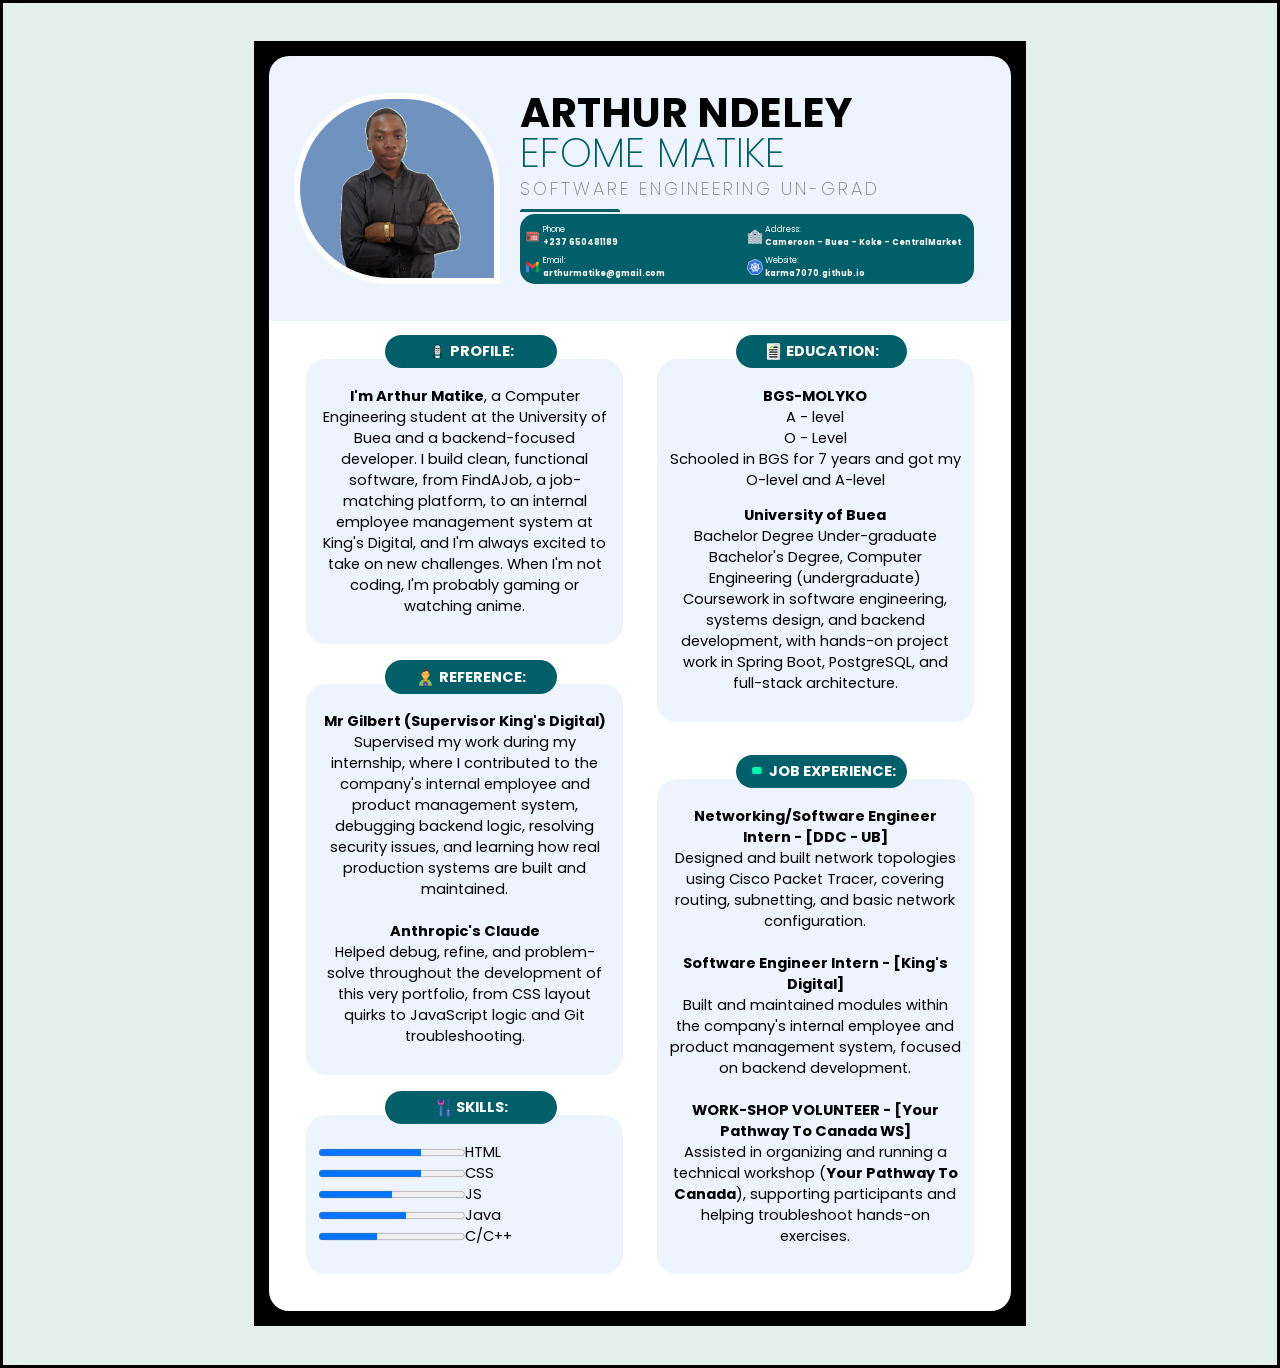
<file: html/3-CV-page.html>
<!DOCTYPE html>
<html lang="en">
<head>
  <meta charset="UTF-8">
  <meta name="viewport" content="width=device-width, initial-scale=1.0">
  <title>CV</title>

<link rel="preconnect" href="https://fonts.googleapis.com">
<link rel="preconnect" href="https://fonts.gstatic.com" crossorigin>
<link href="https://fonts.googleapis.com/css2?family=Poppins:wght@100;200;300;400;500;600;700&display=swap" rel="stylesheet">

<link rel="preconnect" href="https://fonts.googleapis.com">
<link rel="preconnect" href="https://fonts.gstatic.com" crossorigin>
<link href="https://fonts.googleapis.com/css2?family=Open+Sans:wght@400;500;600;700&display=swap" rel="stylesheet">

  <link rel="stylesheet" href="../css/CVpage-css/3-CV-page.css">
</head>
<body>

 <section>

  <main>

    <div class="cv-top-con">

             <div class="cv-top">

              <div class="profile-con">
                <img src="../images-and-icons/CVprofile.jpg">
              </div>

              <div class="cv-top-info">

                <div class="cv-top-info-top">
                  <a>ARTHUR NDELEY</a>
                  <span class="last-name">EFOME MATIKE</span>
                  <span class="field">SOFTWARE ENGINEERING UN-GRAD</span>
                   <svg width="100" height="5">
                    <line x1="0" y1="1" x2="100" y2="1" stroke-width="4"/>
                  </svg>
                </div>
               

                <div class="cv-top-info-bottom">

                  <div class="cv-top-info-bottom-items">
                    <img src="../images-and-icons/telephone-svgrepo-com.svg">
                    <a>
                      <span>
                        Phone
                      </span>
                      <br>
                      +237 650481189
                    </a>
                  </div>

                  <div class="cv-top-info-bottom-items">
                    <img src="../images-and-icons/home.svg">
                    <a>
                       <span>
                        Address:
                      </span>
                      <br>
                      Cameroon - Buea - Koke - CentralMarket
                    </a>
                  </div>

                  <div class="cv-top-info-bottom-items">
                    <img src="../images-and-icons/icons/new-logo-gmail-svgrepo-com.svg">
                    <a>
                       <span>
                        Email:
                      </span>
                      <br>
                      arthurmatike@gmail.com
                    </a>
                  </div>

                  <div class="cv-top-info-bottom-items">
                    <img src="../images-and-icons/icons/kubernetes-svgrepo-com.svg">
                    <a>
                       <span>
                        Website:
                      </span>
                      <br>
                      karma7070.github.io
                    </a>
                  </div>
                  
                </div>

              </div>

            </div>
    </div>

            <div class="cv-bottom-con">

              <div class="grids-con">




                <div class="grid-con-left">

                  <div class="single-grid profilegrid">

                <p><strong> I'm Arthur Matike</strong>, a Computer Engineering student at the University of Buea and a backend-focused developer. I build clean, functional software, from FindAJob, a job-matching platform, to an internal employee management system at King's Digital, and I'm always excited to take on new challenges. When I'm not coding, I'm probably gaming or watching anime.</p>

                <div class="floating-label">
                  <img src="/images-and-icons/about2.svg">PROFILE:
                </div>
              </div>

              <div class="single-grid referencegrid">

                <p>
                  <center>

                    <strong>Mr Gilbert (Supervisor King's Digital)</strong>

                    <br>

                    Supervised my work during my internship, where I contributed to the company's internal employee and product management system, debugging backend logic, resolving security issues, and learning how real production systems are built and maintained.

                    <br>
                    <br>

                    <strong>Anthropic's Claude</strong>

                    <br>

                    Helped debug, refine, and problem-solve throughout the development of this very portfolio, from CSS layout quirks to JavaScript logic and Git troubleshooting.

                    
                  </center>
                  
                </p>

                <div class="floating-label">
                  <img src="../images-and-icons/me.svg">REFERENCE:
                </div>
              </div>

               <div class="single-grid fullwidth skillsgrid">

                <p class="skillnbars">
                  
                  <progress value="70" max="100"></progress>HTML

                  <br>

                  
                  <progress value="70" max="100"></progress>CSS

                  <br>

                  
                  <progress value="50" max="100"></progress>JS

                  <br>

                  
                  <progress value="60" max="100"></progress>Java

                  <br>

                  
                  <progress value="40" max="100"></progress>C/C++

                </p>

                <div class="floating-label">
                  <img src="../images-and-icons/skills.svg">SKILLS:
                </div>
              </div>

            </div>








            <div class="grid-con-right">

               <div class="single-grid educationgrid">

                <p>
                 <center>
                  <strong>BGS-MOLYKO</strong>
                    <br>
                  A - level
                    <br>
                  O - Level
                    <br> 
                </center>

                  Schooled in BGS for 7 years and got my O-level and A-level
                </p>

                <p>
                 <center>
                  <strong>University of Buea</strong>
                    <br>
                  Bachelor Degree Under-graduate
                </center>

                  Bachelor's Degree, Computer Engineering (undergraduate)
Coursework in software engineering, systems design, and backend development, with hands-on project work in Spring Boot, PostgreSQL, and full-stack architecture.
                </p>

                <div class="floating-label">
                  <img src="../images-and-icons/CV2.svg">EDUCATION:
                </div>
              </div>

              <div class="single-grid jobxpgrid">

                <center>
                  <p>

                    <strong>Networking/Software Engineer Intern - [DDC - UB]</strong>
                    <br>
                    Designed and built network topologies using Cisco Packet Tracer, covering routing, subnetting, and basic network configuration.

                    <br>
                    <br>

                    <strong>Software Engineer Intern - [King's Digital]</strong>
                    <br>
                    Built and maintained modules within the company's internal employee and product management system, focused on backend development.

                    <br>
                    <br>

                    <strong>WORK-SHOP VOLUNTEER - [Your Pathway To Canada WS]</strong>
                    <br>
                    Assisted in organizing and running a technical workshop (<strong>Your Pathway To Canada</strong>), supporting participants and helping troubleshoot hands-on exercises.

                  </p>
                </center>

                <div class="floating-label">
                  <img src="../images-and-icons/laptop-macbook-notebook-svgrepo-com.svg">JOB EXPERIENCE:
                </div>
              </div>

            </div>
     
            </div>

            </div>

        </div>
        </div>

  </main>

</section> 
  
</body>
</html>
</file>
<file: css/CVpage-css/3-CV-page.css>
body {
  margin: 0;
  height: 100dvh;
  font-family: "Poppins", sans-serif;
  background-color:  rgb(227, 239, 235);
}

section{
  border-style: solid;
  display: flex;
  justify-content: center;
  align-items: center;
  flex-direction: column;
  min-height: 100dvh; 
  padding: 3%;

  overflow-y: auto;

}

main{
  border-style: solid;
  display: flex;
  flex-direction: column;
  justify-content: center;
  min-height: 90dvh; 
  width: 62%;
  background-color: black;

  padding: 1%;

  /*
Check read me file for explanation*/

display: flex;
}

.cv-top-con, .cv-bottom-con{
 /*border-style: solid;
  border-color: red;*/ 

}

.cv-top-con{
  background-color: rgb(237, 243, 255);
    border-top-right-radius: 20px;
  border-top-left-radius: 20px;
}

.cv-top{
 /* border-style: solid;
  border-color: blue;*/


  display: flex;
  justify-content: center;
  gap: 3%;
  height: fit-content;

  padding: 5%;
}

.profile-con{
  width: 30%;
  height: 50%;

  display: flex;
  justify-content: right;

}

.profile-con img{
  object-fit: cover;
  width: 100%;
  height: auto;
  vertical-align: bottom;
  border-style: solid;
  border-width: 6px;
  border-color: white;

  border-top-right-radius: 210px;
  border-top-left-radius: 210px;
  border-bottom-left-radius: 210px;
}


.cv-top-info{
 /*border-style: solid;
  border-color: blueviolet;*/
  width: 70%;


  display: flex;
  flex-direction: column;

  justify-content: space-between;

}

.cv-top-info-top{
    display: flex;
  flex-direction: column;
  line-height: 40px;
  height: fit-content;
}

.cv-top-info-top svg{
  stroke: #005F69;
  border-radius: 3px;
}


.cv-top-info-top a{
  font-size: clamp(0.2rem, 2.5vw + 1dvh, 10rem);
  font-weight: bold;
}

.last-name{
  font-size: clamp(0.2rem, 2.5vw + 1dvh, 10rem);
  font-weight: 200;
  color: #005F69;

}

.field{
  font-size: clamp(0.2rem, 1.4vw + 0.01dvh, 10rem);
  font-weight: 200;
  color: rgb(132, 132, 132);
  letter-spacing: 3px;
  margin-top: -1%;
}


.cv-top-info-bottom{
  
 /*border-style: solid;
 border-color: red;
 just in case something goes wrong ik where to check
 */ 

  display: grid;
  grid-template-columns: 1fr 1fr;
  justify-content: center;
  height: fit-content;

  padding: 1%;
  background-color: #005F69;
  color: white;
  border-radius: 15px;

}

.cv-top-info-bottom-items{
 /*border-style: solid;*/ 
  display: flex;
  align-items: center;

  margin-top: 2%;
}

.cv-top-info-bottom-items img{
  width: 7%;
  margin-right: 1%;
 /*border-style: solid;*/ 
}

.cv-top-info-bottom-items a{
  font-size: clamp(0.2rem, 0.5vw + 0.2dvh, 4rem);
  font-weight: bold;
}

.cv-top-info-bottom-items a span{
  font-weight: 400;
}

/*////////////////// Level 2: CV bottom //////////////////////////////*/

.cv-bottom-con{
  padding: 5%;

  background-color: white;
  border-bottom-right-radius: 20px;
  border-bottom-left-radius: 20px;

  font-size: clamp(0.2rem, 1vw + 0.2dvh, 10rem);
}

.grids-con{

  display: grid;
  grid-template-columns: 1fr 1fr;
 /* border-style: solid;*/
  gap: 5%;
  height: fit-content;

}

.grid-con-left{
  display: flex;
  flex-direction: column;
  justify-content: space-between;
  gap: 40px;
}

.skillnbars{
  text-align: left;
}

.grid-con-right{
  display: flex;
  flex-direction: column;
  justify-content: space-between;
  gap: 40px;
}

.single-grid{
  position: relative;
 /* border-style: solid;
  border-color: rgb(145, 28, 230);*/
  text-align: center;
  background-color: rgb(237, 243, 255);
  border-radius: 20px;

  padding: 4%;
}

.floating-label{
  position: absolute;
  top: -24px;
  left: 25%;

  width: 50%;
  background-color: #005F69;
  color: white;
  padding-left: 5%;
  padding-right: 5%;
  font-weight: bold;
  padding: 2%;
  border-radius: 20px;

  display: flex;
  justify-content: center;
  align-items: center;
}

.floating-label img{
  width: 12%;
  margin-right: 2%;
}

.fullwidth{
   grid-column: 1/-1;
}


@media(max-width: 1000px) and (min-width: 601px){

  main{
    width: 90%;
   
  }
} 

@media(max-width: 600px){

  main{
    width: 90%;
 
  }

  .cv-top-info-top{
    display: flex;
  flex-direction: column;
  line-height: 15px;
  height: fit-content;
}

.cv-top-info-bottom{
  border-radius: 5px;
}

.cv-top-info-bottom-items a{
  font-size: clamp(0.2rem, 0.6vw + 0.22dvh, 4rem);
  font-weight: bold;
}

.cv-bottom-con{
  padding: 5%;

  background-color: white;
  border-bottom-right-radius: 20px;
  border-bottom-left-radius: 20px;

  font-size: clamp(0.2rem, 1.8vw + 0.2dvh, 10rem);
}

.floating-label{
  position: absolute;
  top: -8px;
  left: 12%;

  width: 70%;
  background-color: #005F69;
  color: white;
  padding-left: 5%;
  padding-right: 5%;
  font-weight: bold;
  padding: 2%;
  border-radius: 20px;

  display: flex;
  justify-content: center;
  align-items: center;
}

.grid-con-right{
  display: flex;
  flex-direction: column;
  justify-content: space-between;
  gap: 20px;
}

.grid-con-left{
  display: flex;
  flex-direction: column;
  justify-content: space-between;
  gap: 10px;
}


}
</file>
